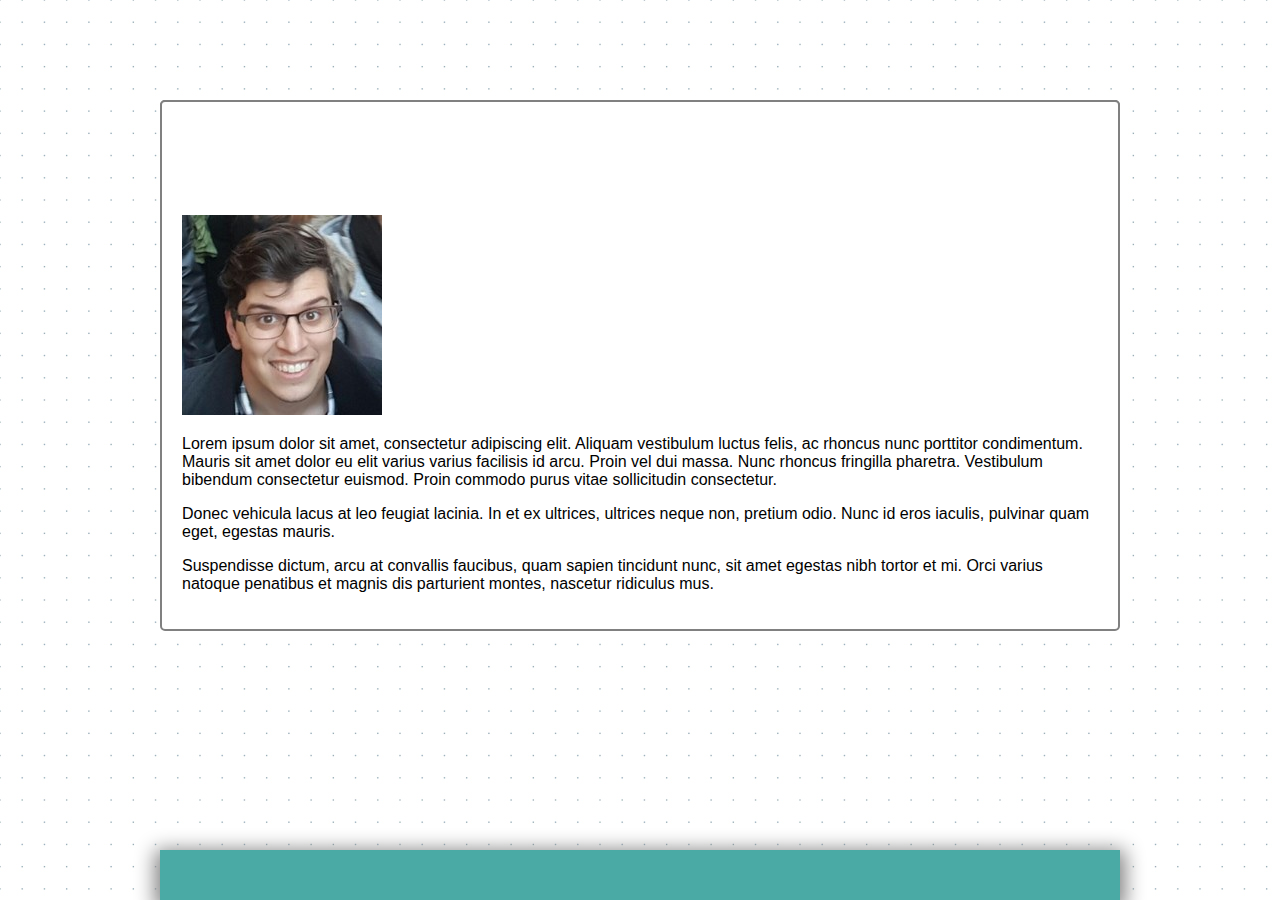
<file: index.html>
<!doctype html>
<html lang="en-us">

<head>
  <meta charset="UTF-8">
  <title>About | Andrew Layendecker</title>
  <link rel="stylesheet" type="text/css" href="assets/css/style.css">
  <meta name="viewport" content="width=device-width, initial-scale=1.0">
</head>

<body>

  <header id="masthead">
    <div class="container">
      <a href="index.html" id="logo">Andrew Layendecker</a>
      <nav>
        <a href="index.html">About</a>
        <a href="portfolio.html">Portfolio</a>
        <a href="contact.html">Contact</a>
      </nav>
    </div>
  </header>

  <div id="main-container" class="container">
    <section class="main-section">
      <h1>About Me</h1>

      <img src="./assets/images/0.jpg" class="auth-image" alt="Andrew Layendecker">

      <p>Lorem ipsum dolor sit amet, consectetur adipiscing elit. Aliquam vestibulum luctus felis, ac rhoncus nunc
        porttitor condimentum. Mauris sit amet dolor eu elit varius varius facilisis id arcu. Proin vel dui massa. Nunc
        rhoncus fringilla pharetra. Vestibulum bibendum consectetur euismod. Proin commodo purus vitae sollicitudin
        consectetur.</p>

      <p>Donec vehicula lacus at leo feugiat lacinia. In et ex ultrices, ultrices neque non, pretium odio. Nunc id eros
        iaculis, pulvinar quam eget, egestas mauris.</p>

      <p>Suspendisse dictum, arcu at convallis faucibus, quam sapien tincidunt nunc, sit amet egestas nibh tortor et mi.
        Orci varius natoque penatibus et magnis dis parturient montes, nascetur ridiculus mus.</p>

    </section>

  </div>

  <footer>
    <div class="container">
      Copyright &copy;
    </div>
  </footer>
</body>

</html>
</file>
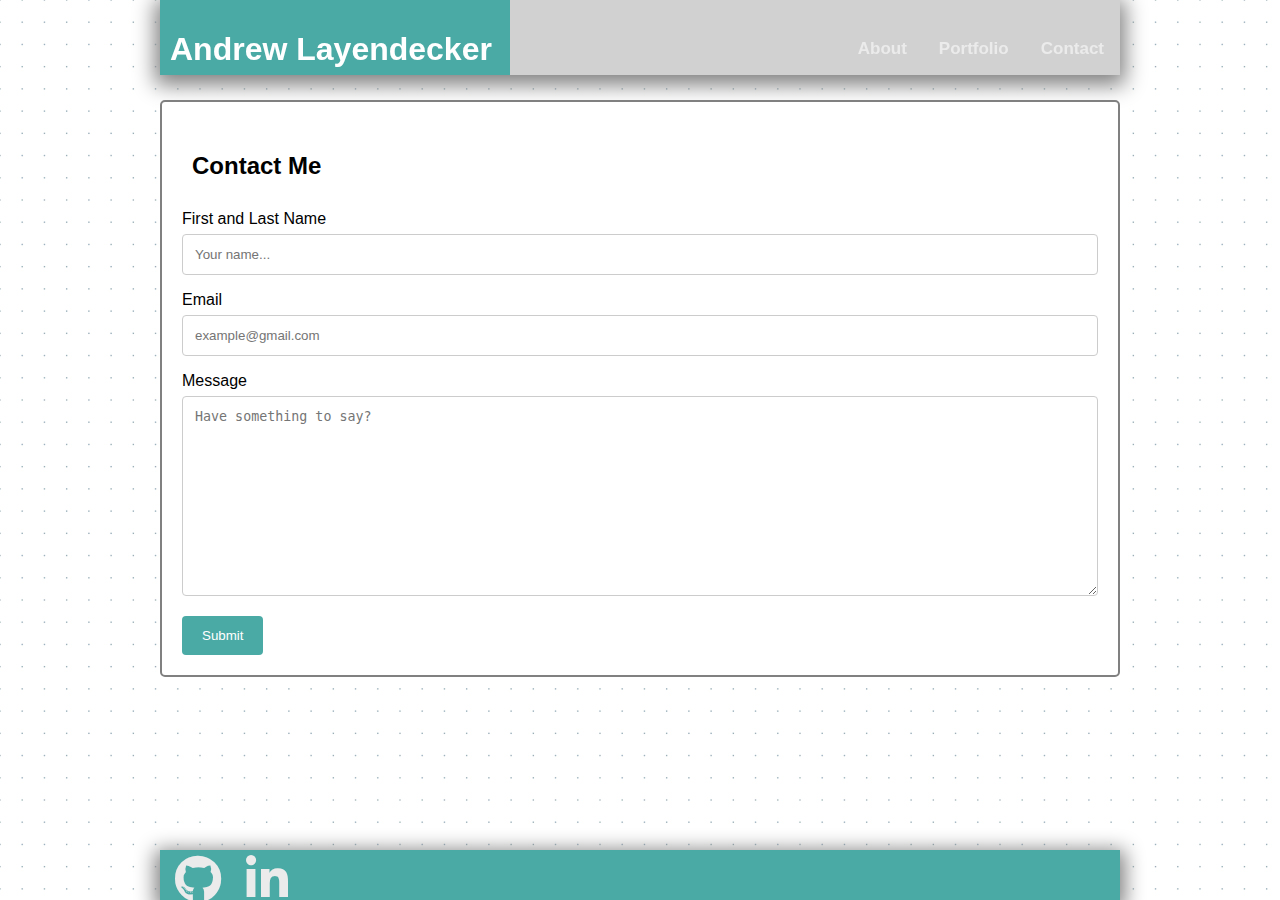
<file: contact.html>
<!DOCTYPE html>
<html lang="en">

<head>
	<title>Andrew Layendecker</title>
	<meta name="viewport" content="width= device-width; initial-scale=1">
	<link rel="stylesheet" type="text/css" href="./assets/css/style.css">
	<link rel="stylesheet" href="https://use.fontawesome.com/releases/v5.8.2/css/all.css">

</head>

<body>
  <div class="topnav">
    <div class="header">
      <h1>Andrew Layendecker</h1>
    </div>
    <div class="topnav-right">
      <strong>
        <a href="./index.html">About</a>
        <a href="./portfolio.html">Portfolio</a>
        <a href="./contact.html">Contact</a>
      </strong>
    </div>
  </div>



  <div class="container">
    <h2>Contact Me</h2>

    <form action="/action_page.php">
      <label for="name">First and Last Name</label>
      <input type="text" id="name" name="name" placeholder="Your name...">

      <label for="Email">Email</label>
      <input type="text" id="Email" name="Email" placeholder="example@gmail.com">


      <label for="Message">Message</label>
      <textarea type="text" id="message" name="subject" placeholder="Have something to say?" style="height:200px"></textarea>

      <input type="submit" class=".button_css" value="Submit">
    </form>
  </div>

  <footer>

		<div class="logos">
			<a href="https://github.com/ALayendecker" target="_blank"><i class="fab fa-github fa-3x"></i></a>
		</div>
		<div class="logos">
			<a href="https://www.linkedin.com/in/andrew-layendecker-b8156784/" target="_blank"><i class="fab fa-linkedin-in fa-3x"></i></a>
		</div>
	</footer>

</body>

</html>
</file>
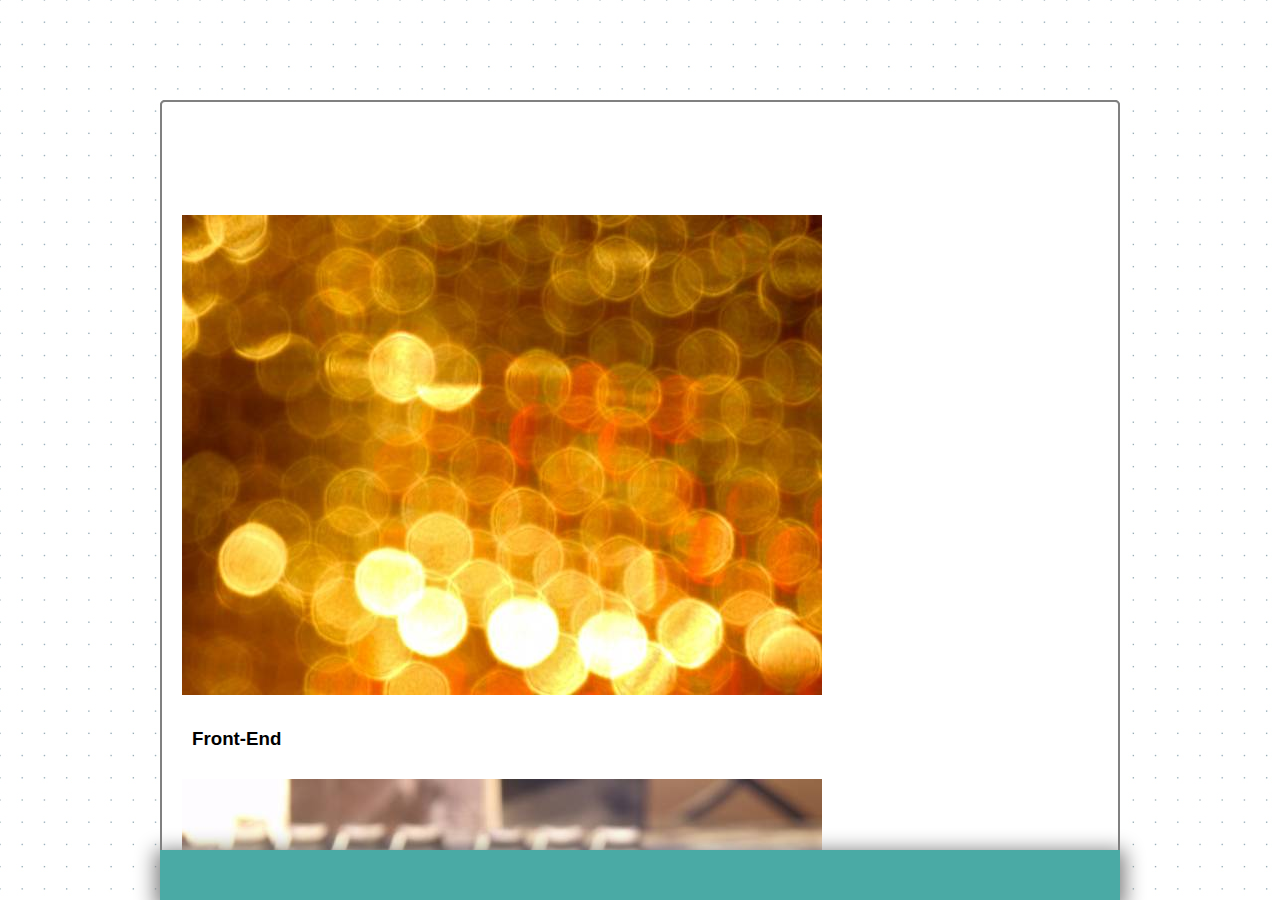
<file: portfolio.html>
<!doctype html>
<html lang="en-us">

<head>
  <meta charset="UTF-8">
  <title>Portfolio | Andrew Layendecker</title>
  <link rel="stylesheet" type="text/css" href="assets/css/style.css">
  <meta name="viewport" content="width=device-width, initial-scale=1.0">
</head>

<body>

  <header id="masthead">
    <div class="container">
      <a href="index.html" id="logo">Andrew Layendecker</a>
      <nav>
        <a href="index.html">About</a>
        <a href="portfolio.html">Portfolio</a>
        <a href="contact.html">Contact</a>
      </nav>
    </div>
  </header>

  <div id="main-container" class="container">
    <section class="main-section">
      <h1>Portfolio</h1>

      <div class="work">
        <img src="assets/images/fe.jpg" alt="Front-End">

        <h3>Front-End</h3>
      </div>
      <div class="work">
        <img src="assets/images/be.jpg" alt="Back-End">

        <h3>Back-End</h3>
      </div>
      <div class="work">
        <img src="assets/images/gd.jpg" alt="Graphic Design">

        <h3>Graphic Design</h3>
      </div>
      <div class="work">
        <img src="assets/images/op.jpg" alt="Other Projects">

        <h3>Other Projects</h3>
      </div>


    </section>

  </div>

  <footer>
    <div class="container">
      Copyright &copy;
    </div>
  </footer>
</body>

</html>
</file>
<file: assets/css/style.css>
body {
    background-image: url("../images/dot-grid.png");
    background-repeat: repeat;
    position: center;
    /* background: green; */
    margin: auto;
    font-family: 'Arial', 'Helvetica Neue', Helvetica, sans-serif;
    float: center;
    min-width: 200px;
    max-width: 960px;
    width: 90%;
}

h1 {
  padding: 10px;
  margin-bottom: 15px;
  color: white
}

h2 {
  color:black;
  padding: 10px;
}

h3 {
  padding: 10px;
}

div.header {
    background-color:#4aaaa5;
    width: 350px;
    height: 75px;
    display: inline-block;
  }

.topnav {
  margin: auto;
  position: fixed;
  overflow: hidden;
  background-color: rgb(209, 209, 209);
  box-shadow: 0px 5px 20px 5px grey;
  min-width: 200px;
  max-width: 960px;
  width: 90%;
  top: 0;
  left: 50%;
  transform: translate(-50%, 0);
}

.topnav a {
  float: left;
  color: #ebebeb;
  padding: 14px 16px;
  text-decoration: none;
  font-size: 17px;
}

.topnav a:hover {
  background-color: #ddd;
  color: black;
}

.topnav a.active {
  background-color: #4aaaa5;
  color: white;
}

.topnav-right {
  float: right;
  margin-top: 25px;
}

* {box-sizing: border-box;}

footer {
  position: fixed;
  max-width: 960px;
  width: 90%;
  min-width: 200px;
  height: 50px;
  background-color: #4aaaa5;
  color: white;
  bottom: 0;
  left: 50%;
  transform: translate(-50%, 0);
  box-shadow: 0px 5px 20px 5px grey;
}

input[type=text], select, textarea {
  width: 100%;
  padding: 12px;
  border: 1px solid #ccc;
  border-radius: 4px;
  box-sizing: border-box;
  margin-top: 6px;
  margin-bottom: 16px;
  resize: vertical;
}

input[type=submit] {
  background-color: #4aaaa5;
  color: white;
  padding: 12px 20px;
  border: none;
  border-radius: 4px;
  cursor: pointer;
}

input[type=submit]:hover {
  background-color: #4aaaa4;
}



.contact-info {
  line-height: 150%;
}

.prof-pic {
  float:left; 
  padding: 10px;
}

.panel-body {
  word-wrap: break-word;
  float: left;
  padding: 5px;
  width: 60%;
}

#contact-h2 {
  text-align: center;
  margin-left: 25px

}

.clearfix {
  content: " "; 
  display: block;
  clear: both;
}


.small {
  margin-top: 5px;
  height: 45px;
  width: 45px;
  margin-left: 5px;
  float: left;
}

.ft-text {
  float: left;
  margin-left: 15px;
  padding-top: 10px;
}


.imgbanner {
  position: relative;
  text-align: center;
  color: white;
  width: 200px;
  height:200px;
  margin: 5px;
}

.bl {
  position: absolute;
  bottom: 8px;
  width: 200px;
  background-color:#4aaaa4;
  color: white;
  text-align: center
}


.imgcontainer{
  margin: auto;
  width: 500px;
  position: relative;
	display: flex;
    /* flex-wrap: wrap; */
}

.container {
  position: fixed;
  margin: auto;
  border-radius: 5px;
  background-color: white;
  padding: 20px;
  margin-top: 100px;
  height: auto;
  width: 960px;
  border: 2px solid grey;
  border-radius: 5px;
}

.logos {
  margin-left: 10px;
  padding: 5px;
  display: inline-block;
  color: black; 
}

.logos, a, i:visited {
  color: #ebebeb;
}

i:hover {
  box-shadow: 0px 5px 20px 5px grey;
  border-radius: 25px 25px;
}
</file>
